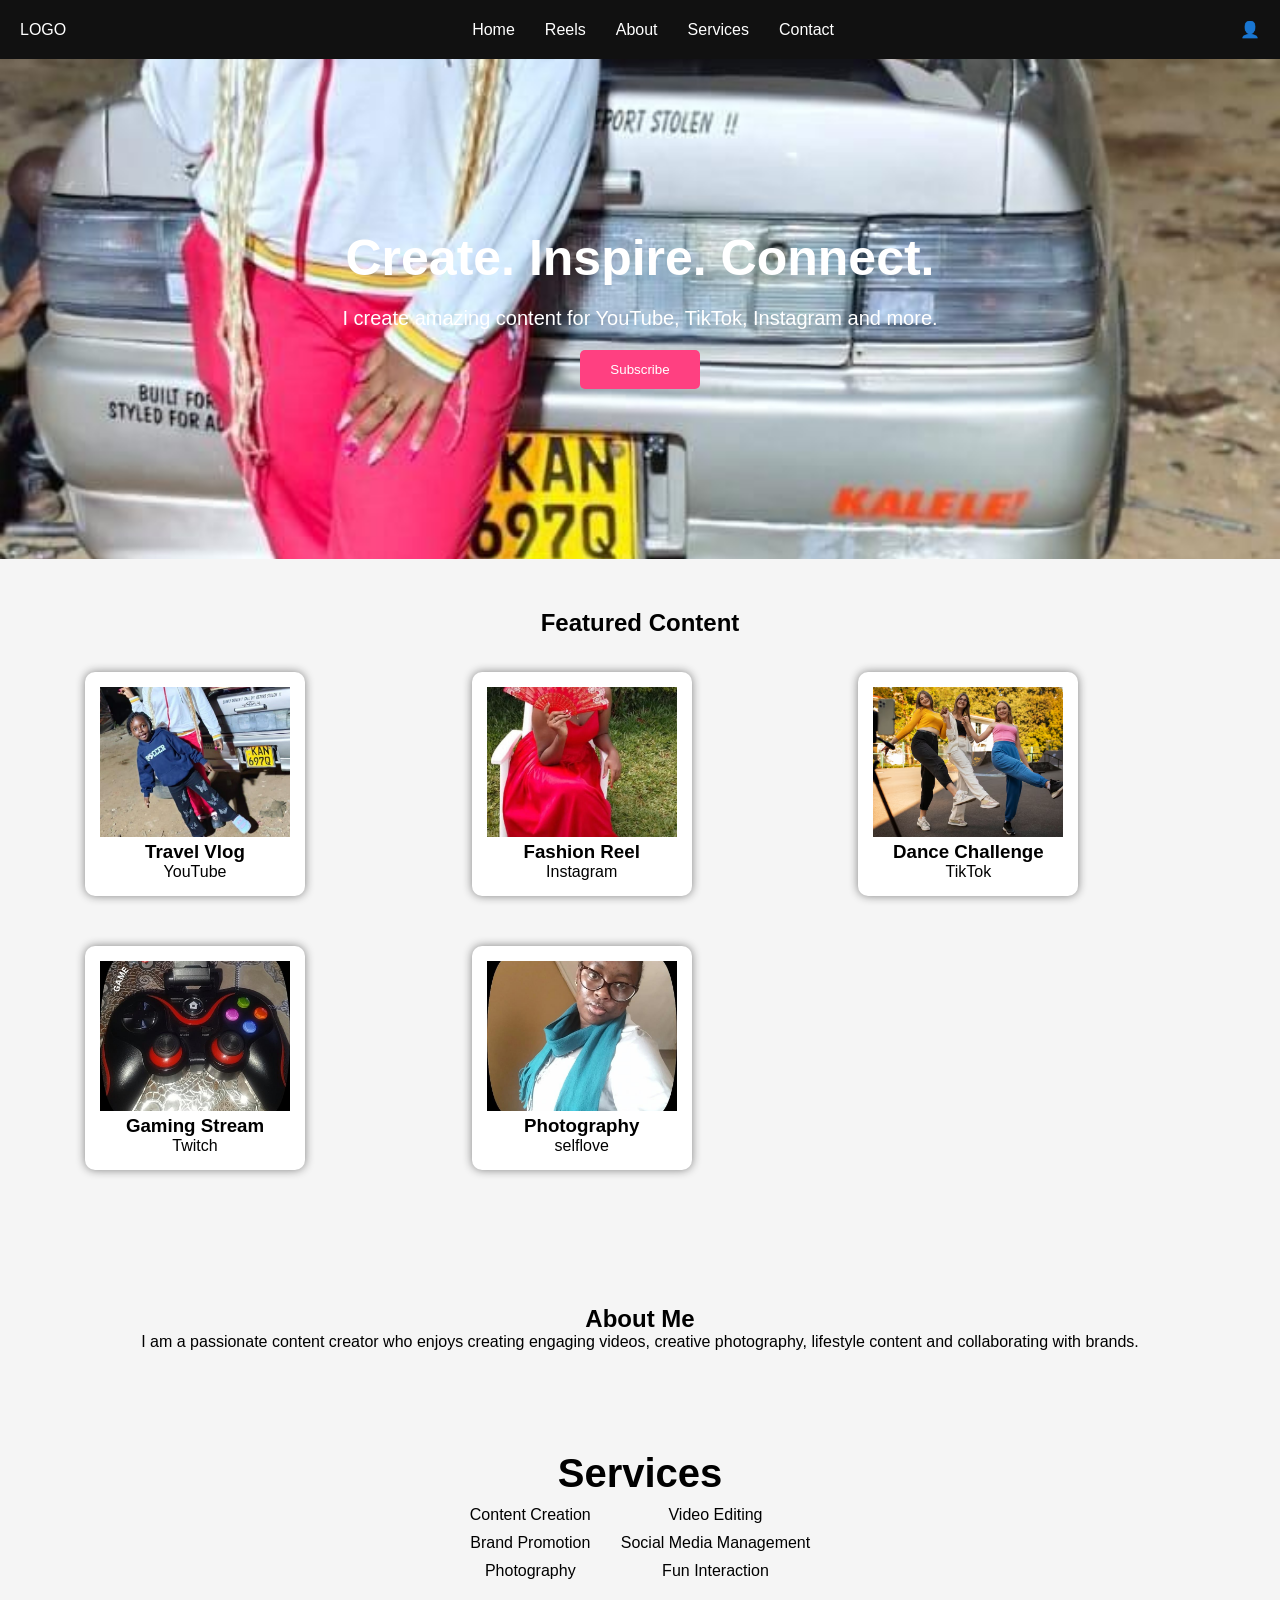
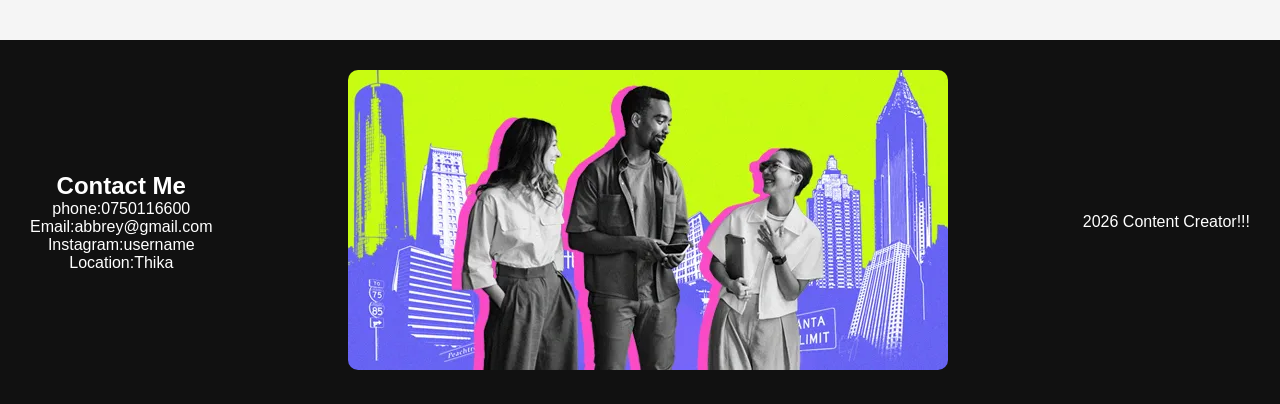
<file: index.html>
<!DOCTYPE html>
<html lang="en">
<head>
<meta charset="UTF-8">
<meta name="viewport" content="width=device-width, initial-scale=1.0">
<title>Content Creator webpage!!!</title>
<link rel="stylesheet" href="style.css">
</head>

<body>

<header>
    <div class="logo">LOGO</div>

    <nav>
        <ul>
            <li><a href="#">Home</a></li>
            <li><a href="Reels.html">Reels</a></li>
            <li><a href="About.html">About</a></li>
            <li><a href="Services.html">Services</a></li>
            <li><a href="contact.html">Contact</a></li>
        </ul>
    </nav>

    <div class="profile">👤</div>
</header>

<section class="hero">
    <h1 id="herotitle">Create. Inspire. Connect.</h1>
    <p id="herotext">I create amazing content for YouTube, TikTok, Instagram and more.</p>

    <button id="subscribeBtn">Subscribe</button>
</section>

<section class="featured">

<h2>Featured Content</h2>

<div class="cards">

<div class="card">
<img src="images/content1.jpg" class="content-image"   alt="content-image">
<h3>Travel Vlog</h3>
<p>YouTube</p>
</div>

<div class="card">
<img src="images/content2.jpg" class="content-image"  alt="Fashion Reel">
<h3>Fashion Reel</h3>
<p>Instagram</p>
</div>

<div class="card">
<img src="images/content3.jpg" class="content-image"  alt="Dance Challenge">
<h3>Dance Challenge</h3>
<p>TikTok</p>
</div>

<div class="card">
<img src="images/content4.jpg"  class="content-image" alt="Gaming Stream">
<h3>Gaming Stream</h3>
<p>Twitch</p>
</div>

<div class="card">
<img src="images/content5.jpg" class="content-image"   alt="Photography">
<h3>Photography</h3>
<p>selflove</p>
</div>

</div>

</section>

<section class="about">

<h2>About Me</h2>

<p>
I am a passionate content creator who enjoys creating engaging videos,
creative photography, lifestyle content and collaborating with brands.
</p>

</section>

<section class="services">

<h2>Services</h2>
<div class="services1">
<ul>
<li>Content Creation</li>
<li>Brand Promotion</li>
<li>Photography</li>
</ul>


<ul>
<li>Video Editing</li>
<li>Social Media Management</li>
<li>Fun Interaction</li>
</ul>
</div>


</section>



<footer>
<div class="detail">

<h2>Contact Me</h2>
<p>phone:0750116600</p>
<p>Email:abbrey@gmail.com</p>
<p>Instagram:username</p>
<p>Location:Thika</p>
</div>

<div class="footer-image">
    <img src="images/footer.jpg" alt=" content creator">
</div>

<p> 2026 Content Creator!!!</p>

</footer>

<script src="script.js"></script>

</body>
</html>
</file>
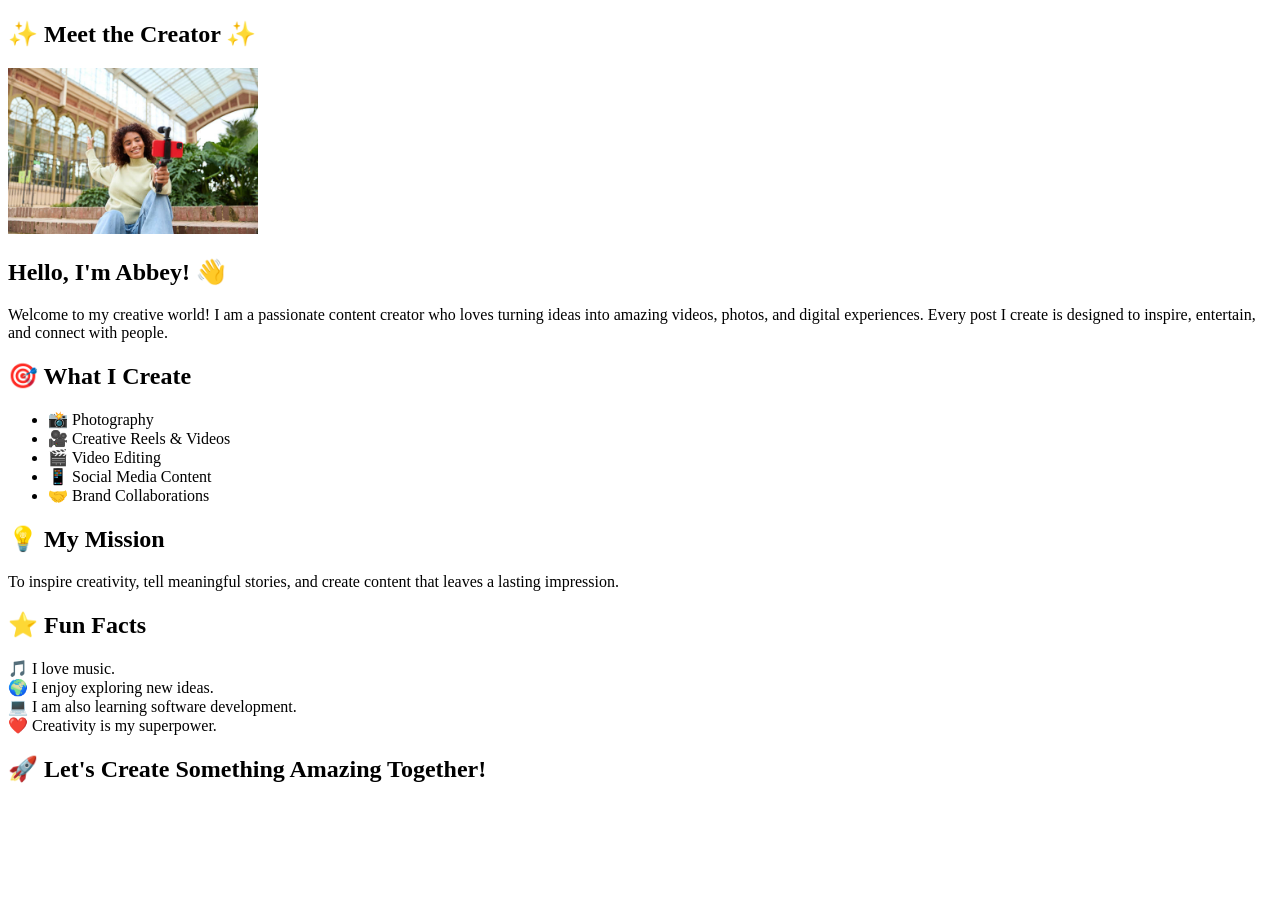
<file: About.html>
<!DOCTYPE html>
<html lang="en">
<head>
    <meta charset="UTF-8">
    <meta name="viewport" content="width=device-width, initial-scale=1.0">
    <title>About Me</title>
</head>
<body>

<section id="about">

    <h1>✨ Meet the Creator ✨</h1>

    <img src="images/profile.jpg" alt="My Photo" width="250">

    <h2>Hello, I'm Abbey! 👋</h2>

    <p>
        Welcome to my creative world! I am a passionate content creator who loves
        turning ideas into amazing videos, photos, and digital experiences.
        Every post I create is designed to inspire, entertain, and connect with people.
    </p>

    <h2>🎯 What I Create</h2>
    <ul>
        <li>📸 Photography</li>
        <li>🎥 Creative Reels & Videos</li>
        <li>🎬 Video Editing</li>
        <li>📱 Social Media Content</li>
        <li>🤝 Brand Collaborations</li>
    </ul>

    <h2>💡 My Mission</h2>
    <p>
        To inspire creativity, tell meaningful stories, and create content that
        leaves a lasting impression.
    </p>

    <h2>⭐ Fun Facts</h2>
    <p>
        🎵 I love music.<br>
        🌍 I enjoy exploring new ideas.<br>
        💻 I am also learning software development.<br>
        ❤️ Creativity is my superpower.
    </p>

    <h2>🚀 Let's Create Something Amazing Together!</h2>

</section>

</body>
</html>
</file>
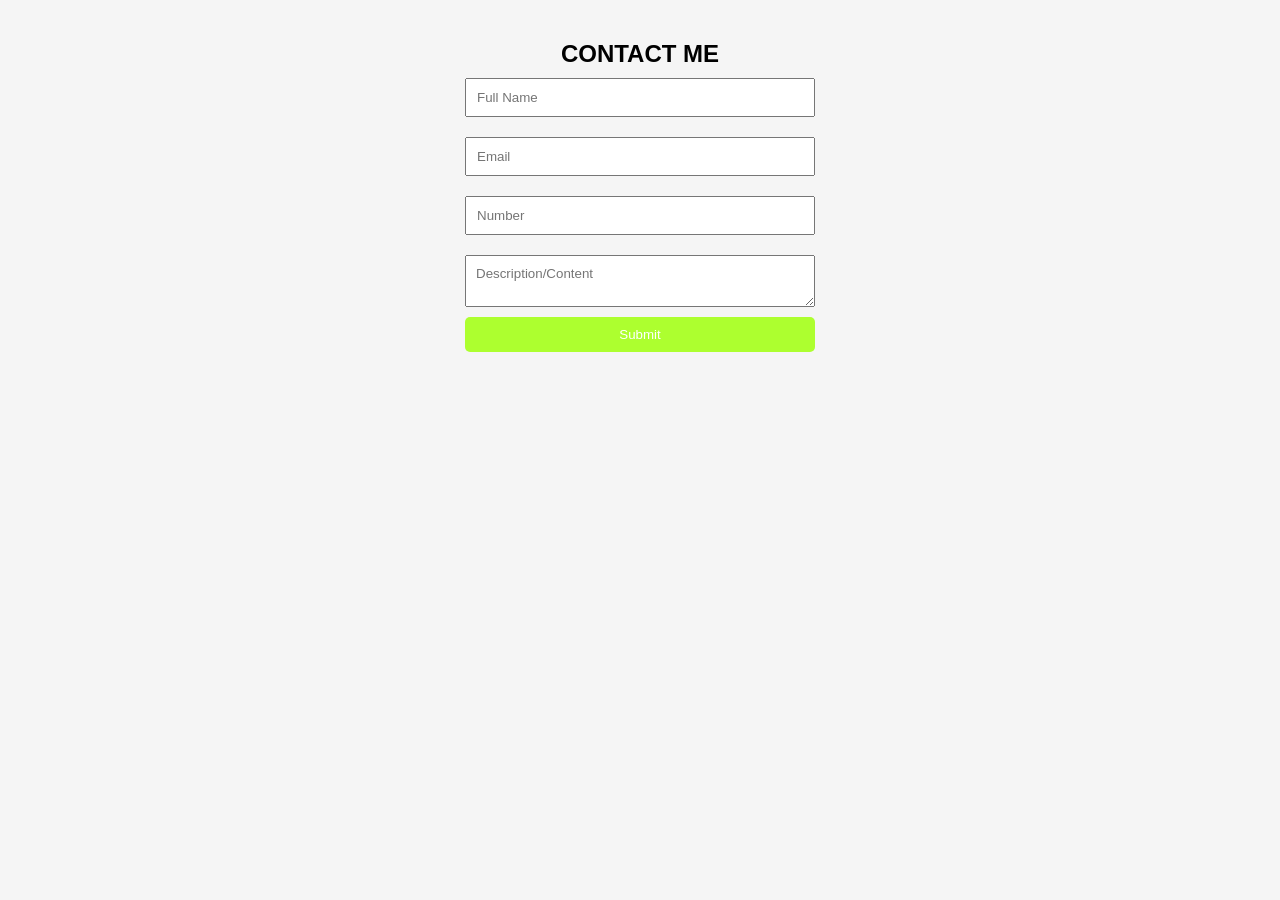
<file: contact.html>
<!DOCTYPE html>
<html lang="en">
<head>
    <meta charset="UTF-8">
    <meta name="viewport" content="width=device-width, initial-scale=1.0">
    <link rel="stylesheet" href="style.css">
    <title>Contact</title>
</head>
<body>
    <section id="contact" class="contact">
    <h2>CONTACT ME</h2>
    <form id="contact form">
        <input type="text" placeholder="Full Name" required>
        <input type="email" placeholder="Email" required>
        <input type="number" placeholder="Number" required>
        <textarea placeholder="Description/Content" required></textarea>
        <button type="submit" id="submit-btn" onclick="alert('submitted')">Submit</button>
    </form>

</section>
<script src="script.js"></script>
</body>
</html>
</file>
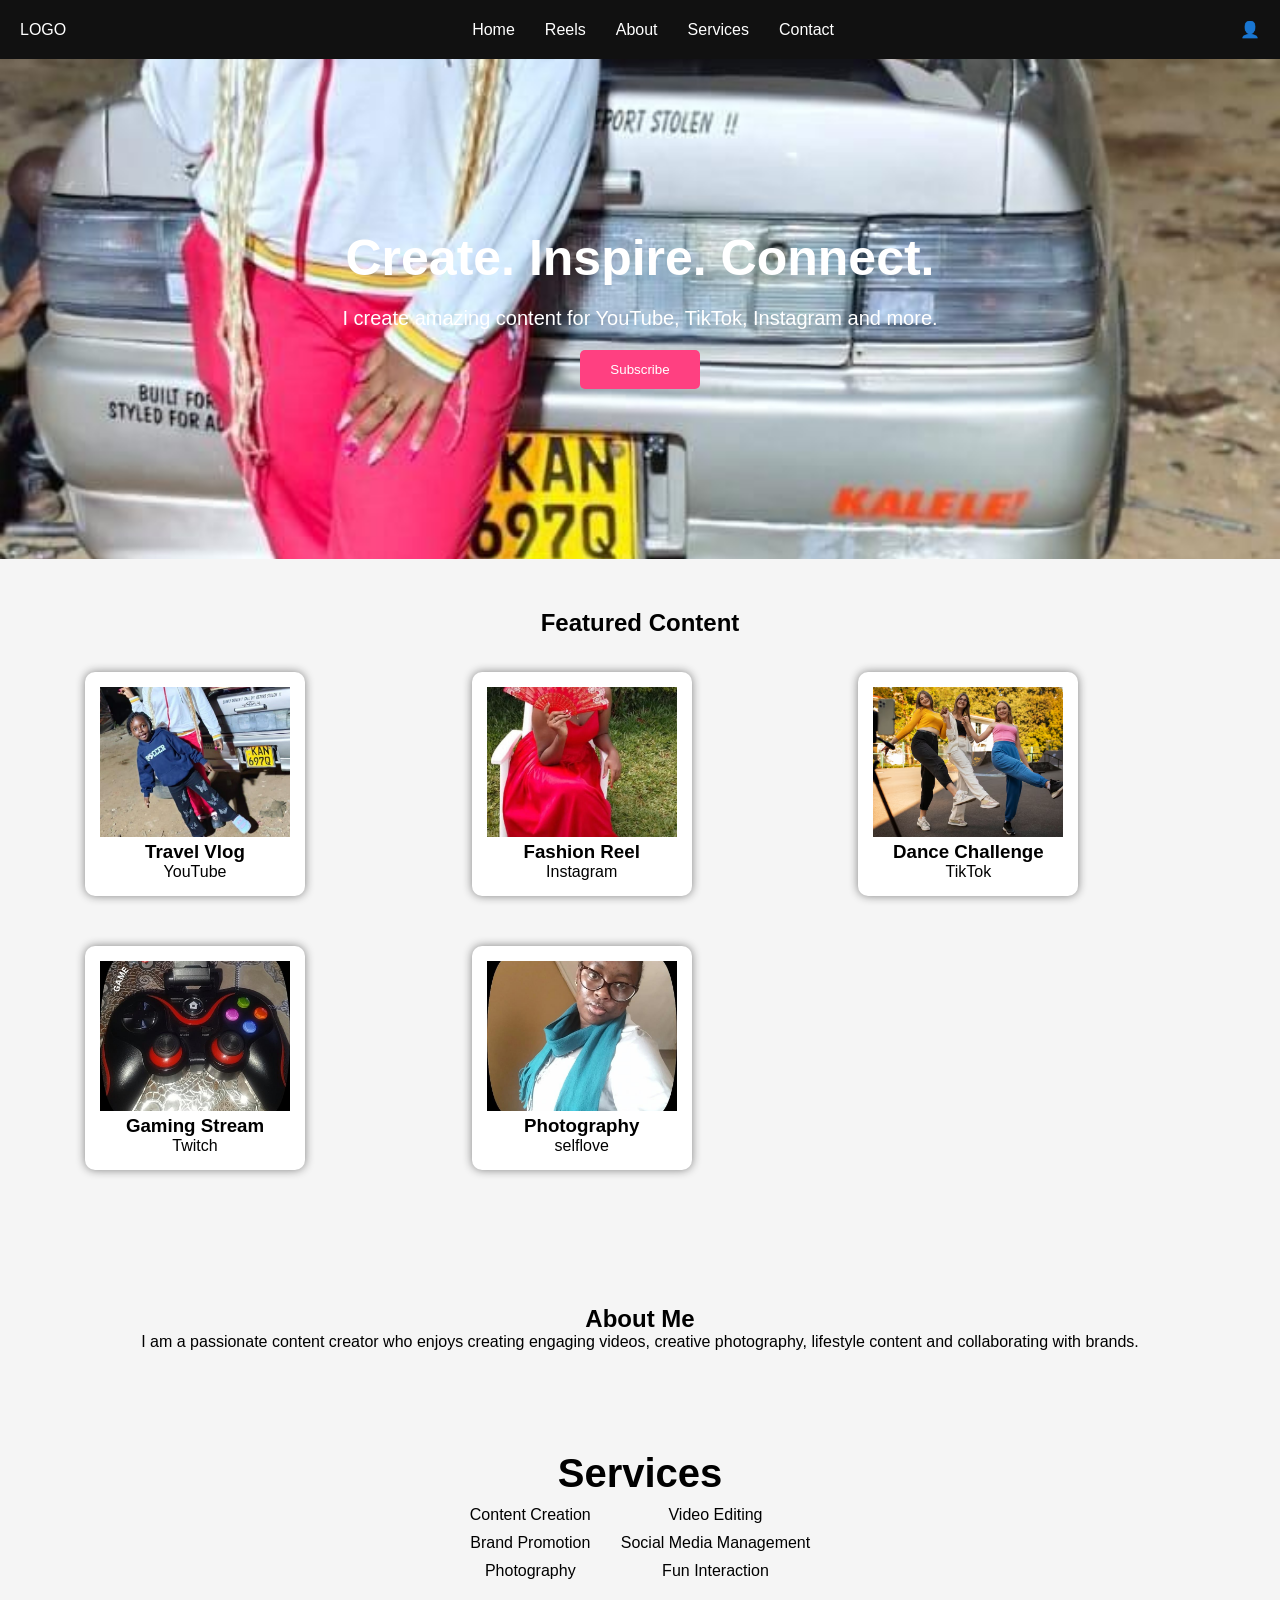
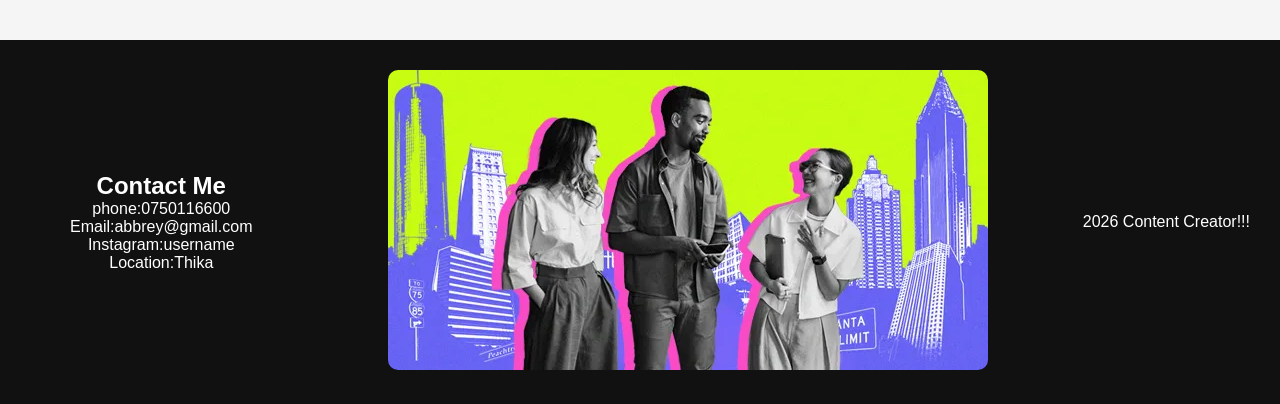
<file: content.html>
<!DOCTYPE html>
<html lang="en">
<head>
<meta charset="UTF-8">
<meta name="viewport" content="width=device-width, initial-scale=1.0">
<title>Content Creator webpage!!!</title>
<link rel="stylesheet" href="style.css">
</head>

<body>

<header>
    <div class="logo">LOGO</div>

    <nav>
        <ul>
            <li><a href="#">Home</a></li>
            <li><a href="#">Reels</a></li>
            <li><a href="#">About</a></li>
            <li><a href="#">Services</a></li>
            <li><a href="#">Contact</a></li>
        </ul>
    </nav>

    <div class="profile">👤</div>
</header>

<section class="hero">
    <h1 id="herotitle">Create. Inspire. Connect.</h1>
    <p id="herotext">I create amazing content for YouTube, TikTok, Instagram and more.</p>

    <button id="subscribeBtn">Subscribe</button>
</section>

<section class="featured">

<h2>Featured Content</h2>

<div class="cards">

<div class="card">
<img src="images/content1.jpg" class="content-image"   alt="content-image">
<h3>Travel Vlog</h3>
<p>YouTube</p>
</div>

<div class="card">
<img src="images/content2.jpg" class="content-image"  alt="Fashion Reel">
<h3>Fashion Reel</h3>
<p>Instagram</p>
</div>

<div class="card">
<img src="images/content3.jpg" class="content-image"  alt="Dance Challenge">
<h3>Dance Challenge</h3>
<p>TikTok</p>
</div>

<div class="card">
<img src="images/content4.jpg"  class="content-image" alt="Gaming Stream">
<h3>Gaming Stream</h3>
<p>Twitch</p>
</div>

<div class="card">
<img src="images/content5.jpg" class="content-image"   alt="Photography">
<h3>Photography</h3>
<p>selflove</p>
</div>

</div>

</section>

<section class="about">

<h2>About Me</h2>

<p>
I am a passionate content creator who enjoys creating engaging videos,
creative photography, lifestyle content and collaborating with brands.
</p>

</section>

<section class="services">

<h2>Services</h2>
<div class="services1">
<ul>
<li>Content Creation</li>
<li>Brand Promotion</li>
<li>Photography</li>
</ul>


<ul>
<li>Video Editing</li>
<li>Social Media Management</li>
<li>Fun Interaction</li>
</ul>
</div>


</section>
<footer>
<div class="contact">

<h2>Contact Me</h2>
<p>phone:0750116600</p>
<p>Email:abbrey@gmail.com</p>
<p>Instagram:username</p>
<p>Location:Thika</p>
</div>

<div class="footer-image">
    <img src="images/footer.jpg" alt=" content creator">
</div>

<p> 2026 Content Creator!!!</p>

</footer>

<script src="script.js"></script>

</body>
</html>
</file>
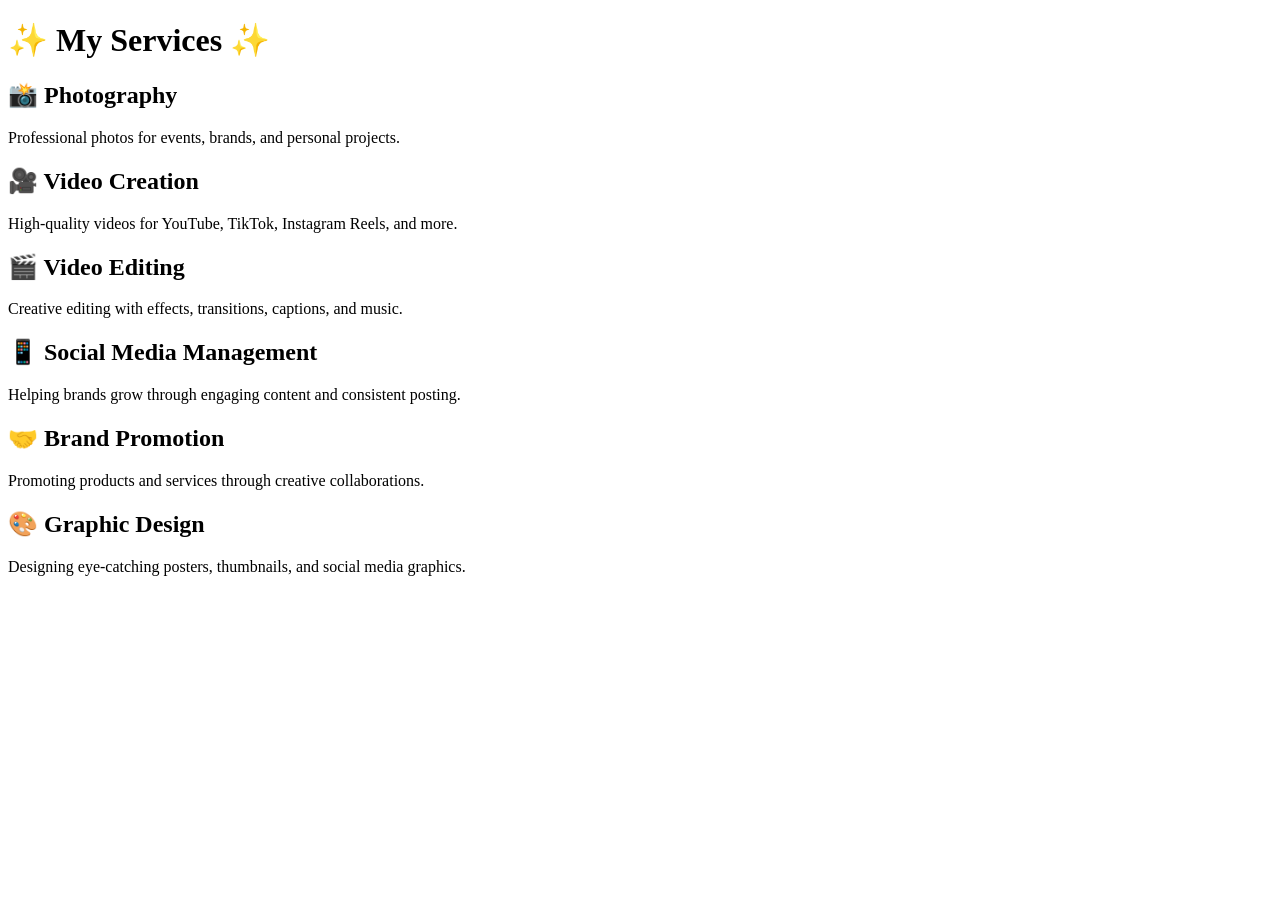
<file: Services.html>
<!DOCTYPE html>
<html lang="en">
<head>
    <meta charset="UTF-8">
    <meta name="viewport" content="width=device-width, initial-scale=1.0">
    <title>Services</title>
</head>
<body>

<h1>✨ My Services ✨</h1>

<div class="card">
    <h2>📸 Photography</h2>
    <p>Professional photos for events, brands, and personal projects.</p>
</div>

<div class="card">
    <h2>🎥 Video Creation</h2>
    <p>High-quality videos for YouTube, TikTok, Instagram Reels, and more.</p>
</div>

<div class="card">
    <h2>🎬 Video Editing</h2>
    <p>Creative editing with effects, transitions, captions, and music.</p>
</div>

<div class="card">
    <h2>📱 Social Media Management</h2>
    <p>Helping brands grow through engaging content and consistent posting.</p>
</div>

<div class="card">
    <h2>🤝 Brand Promotion</h2>
    <p>Promoting products and services through creative collaborations.</p>
</div>

<div class="card">
    <h2>🎨 Graphic Design</h2>
    <p>Designing eye-catching posters, thumbnails, and social media graphics.</p>
</div>

</body>
</html>
</file>
<file: style.css>
*{
margin:0;
padding:0;
box-sizing:border-box;
font-family:Arial,sans-serif;
}

body{
background:#f5f5f5;
}

header{
display:flex;
justify-content:space-between;
align-items:center;
padding:20px;
background:#111;
color:white;
}

nav ul{
display:flex;
list-style:none;
}

nav ul li{
margin:0 15px;
}

nav a{
color:white;
text-decoration:none;
}

.hero{
height:500px;
background:url(images/hero.jpg);
background-size:cover;
background-position:center;
display:flex;
flex-direction:column;
justify-content:center;
align-items:center;
text-align:center;
color:white;
}

.hero h1{
font-size:50px;
}

.hero p{
font-size:20px;
margin:20px;
}

button{
padding:12px 30px;
background:#ff4081;
color:white;
border:none;
cursor:pointer;
border-radius:5px;
}

button:hover{
background:#e91e63;
}

.featured{
padding:50px;
text-align:center;
}

.cards{
    display:grid;
    grid-template-columns:repeat(3, 1fr);
    gap:20px;
    padding:20px;
}

.card{
width:220px;
background:white;
margin:15px;
padding:15px;
border-radius:10px;
box-shadow:0 0 10px gray;
}

.card img{
width:100%;
height:150px;
object-fit:cover;
}

.about,
.services{
padding:50px;
text-align:center;
}
.services h2{
    font-size: 40px;
}
.services1{
    justify-content: center;
    gap: 30px;
    display: flex;
}

.services1 ul{
list-style:none;
}

.services1 li{
margin:10px 0;
}

footer{
background:#111;
color:white;
padding:30px;
display:flex;
justify-content: space-between;
align-items: center;
flex-wrap: wrap;
}
.detail{
    text-align: center;
}
.footer-image img{
    width: 600px;
    height: auto;
    border-radius: 10px;
}


.copyright{
    text-align: right;
   font-size: 18px;
}

.contact{
    padding:40px;
    text-align:center;
}

.contact form{
    width: 350px;
    margin: auto;
    flex-direction: column;
    display: flex;
    
}

.contact input,
.contact textarea{
    margin:10px 0;
    padding:10px;
}

.contact button{
    padding:10px;
    background-color:greenyellow;
    color:white;
    cursor:pointer;
}
</file>
